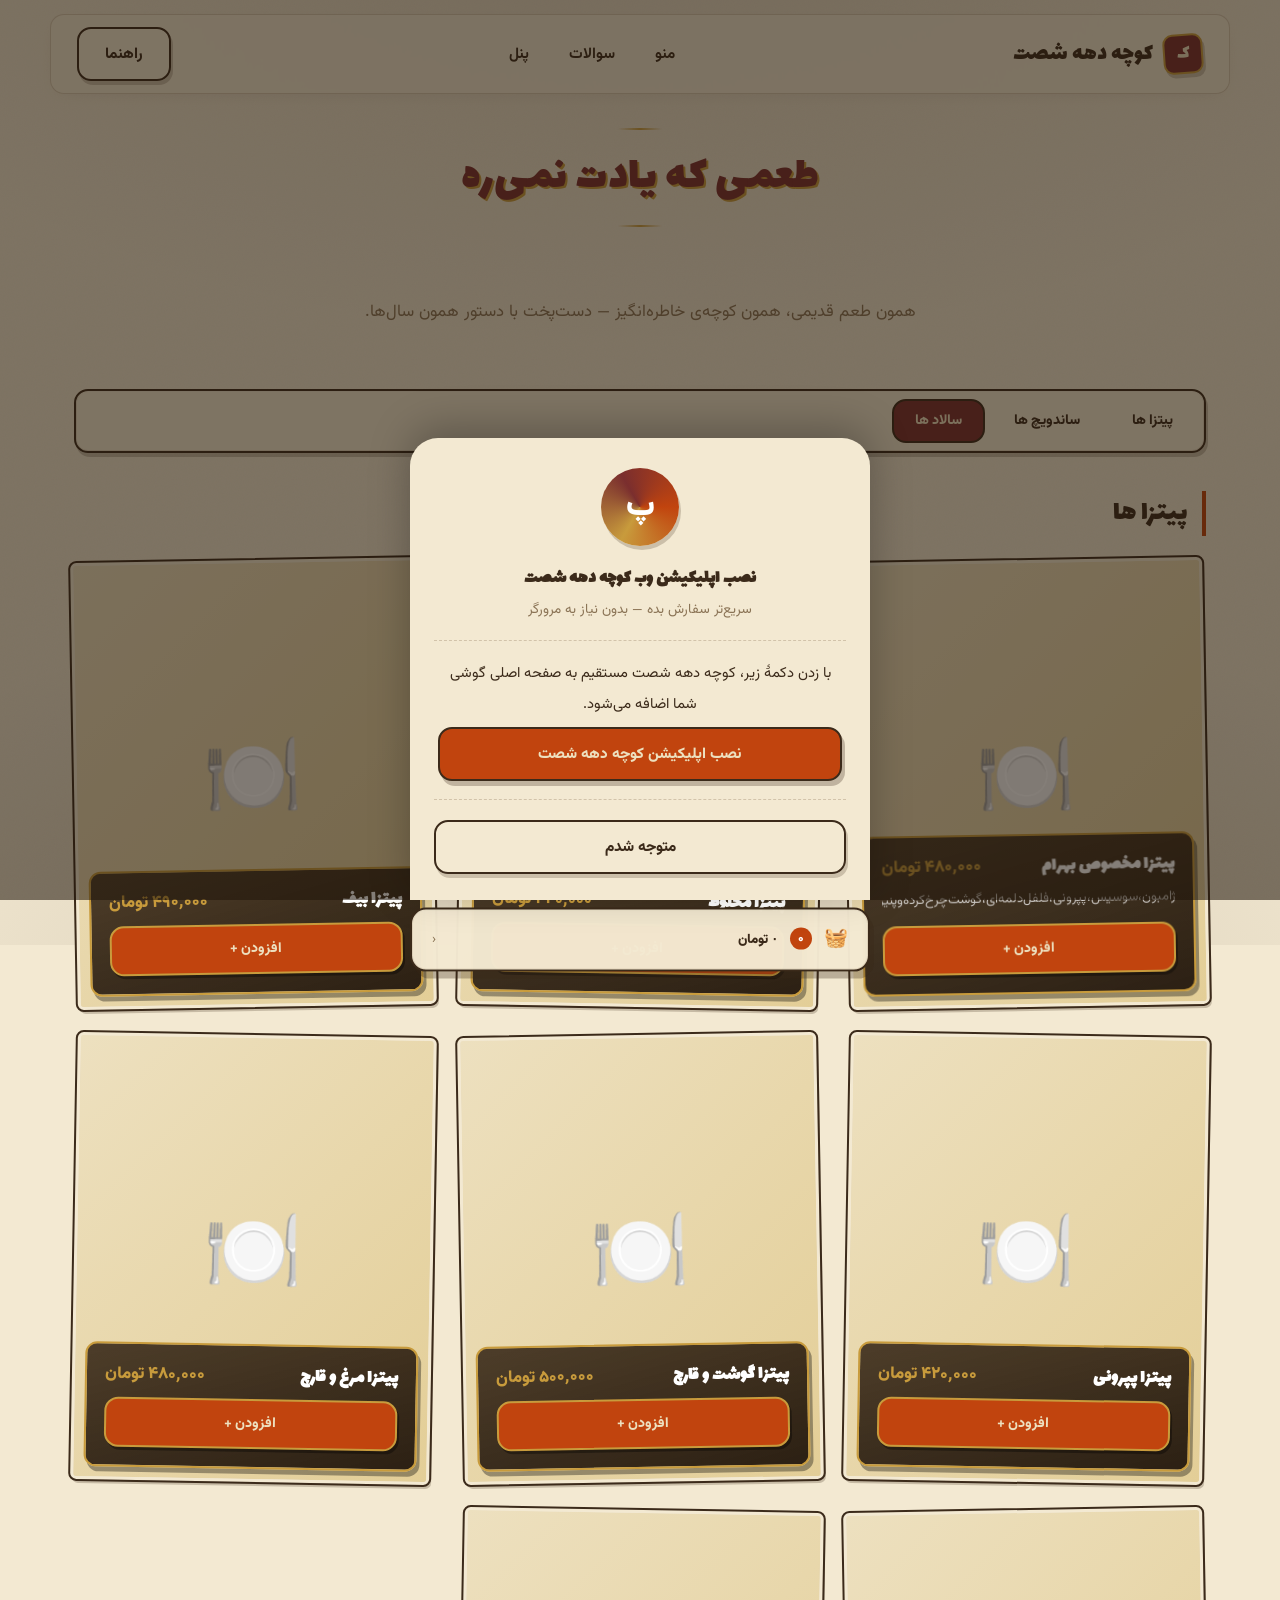
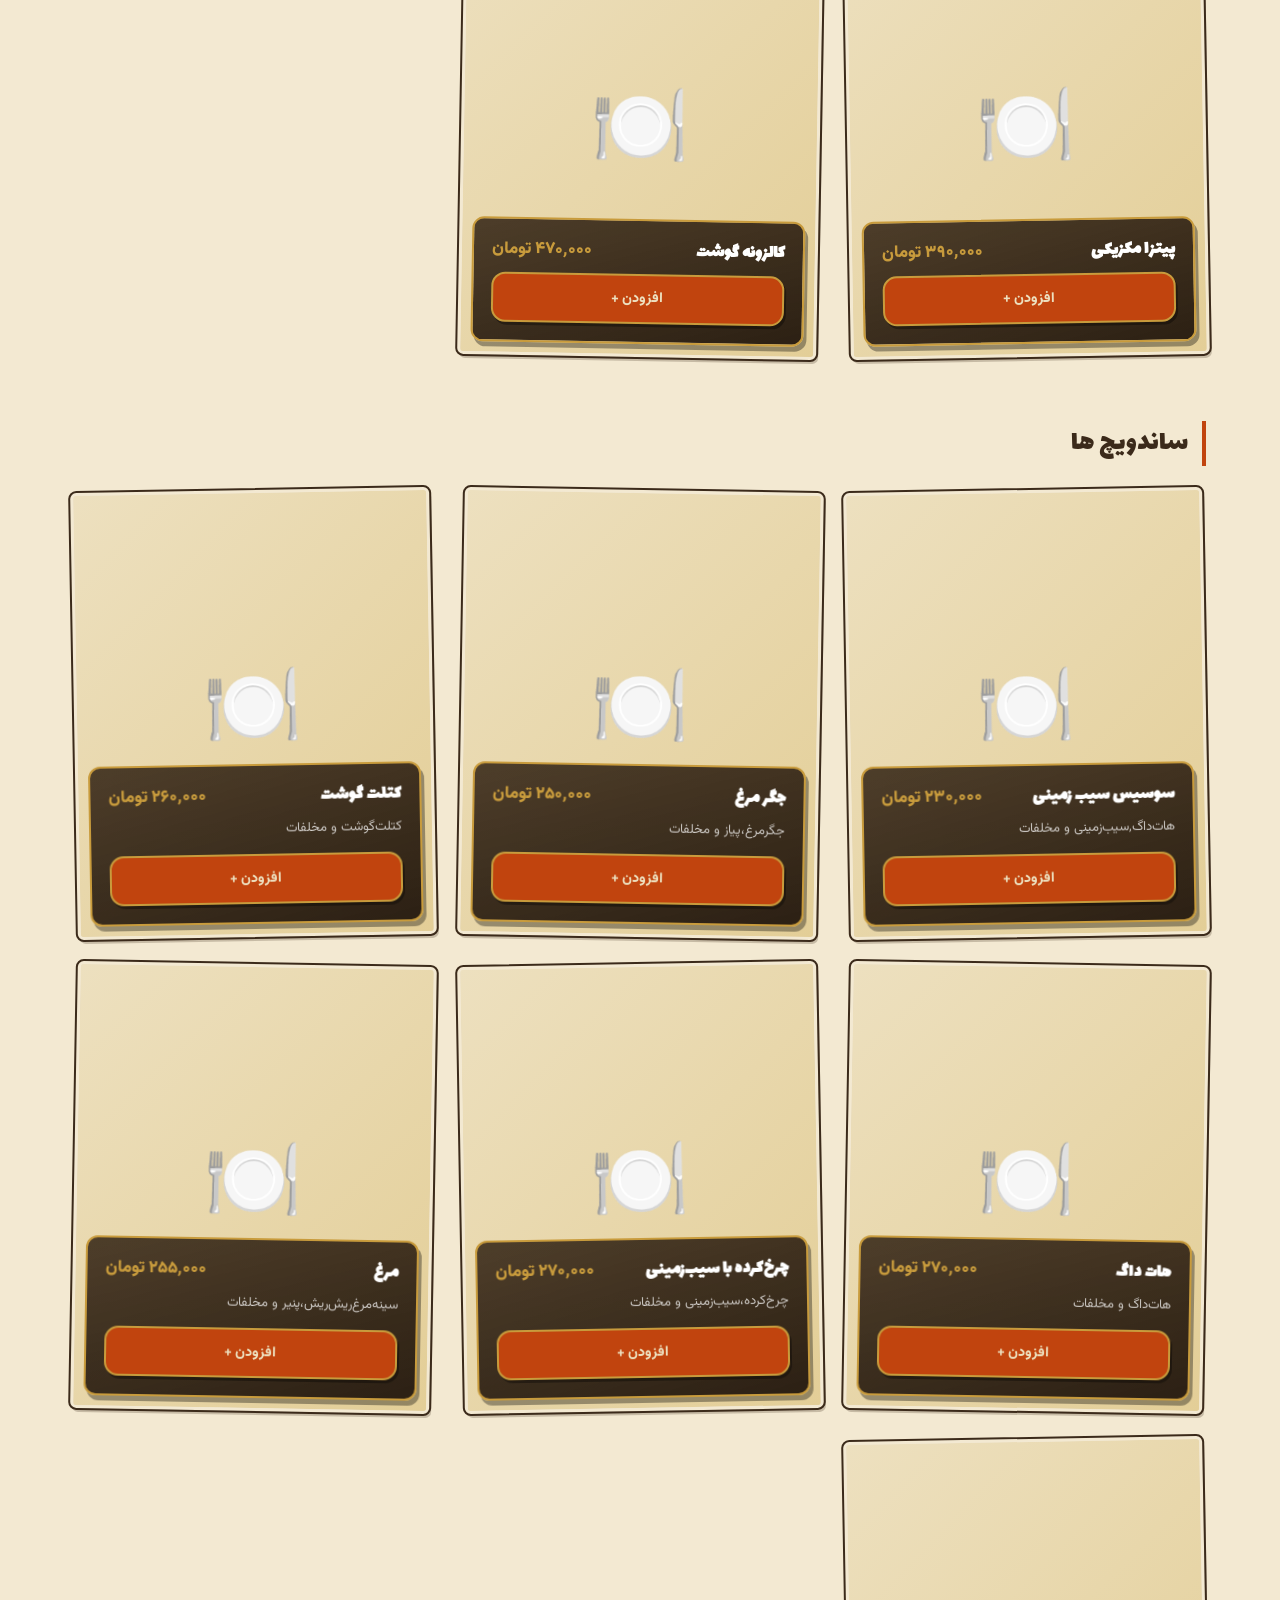
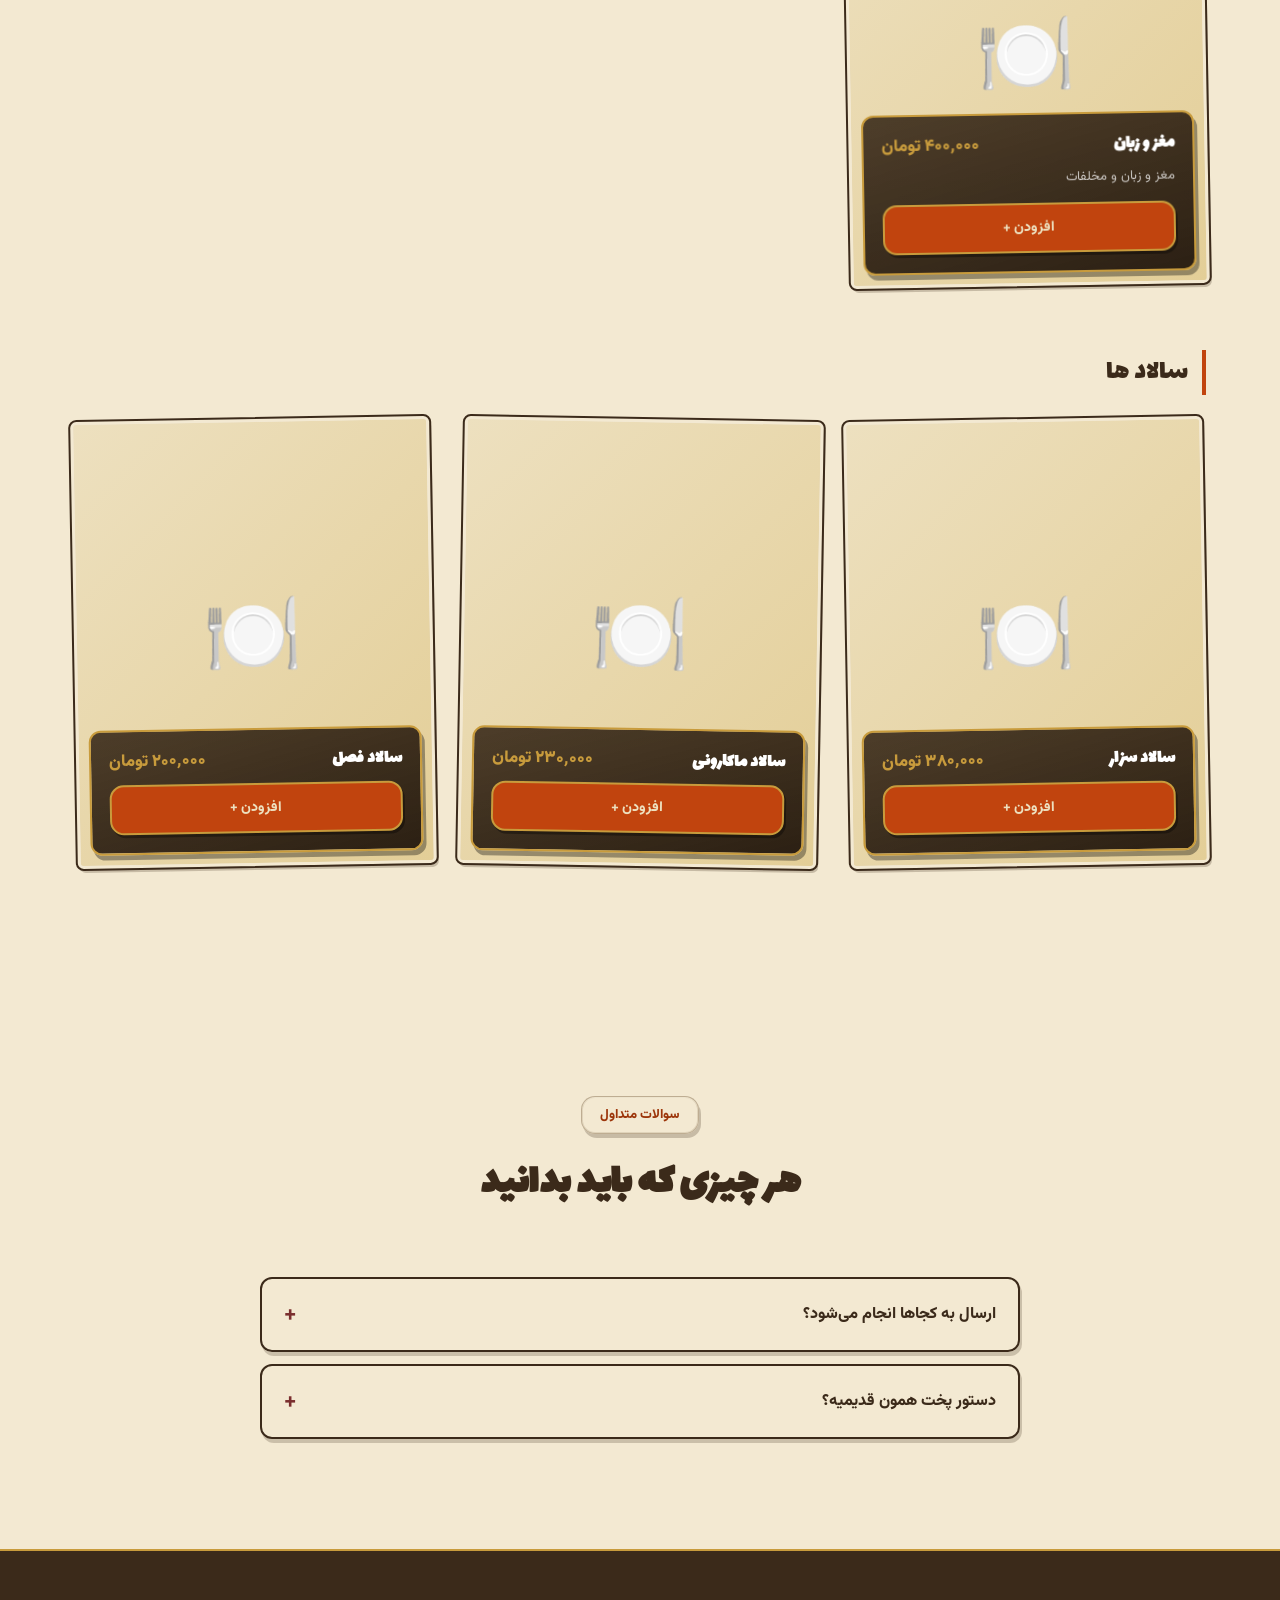
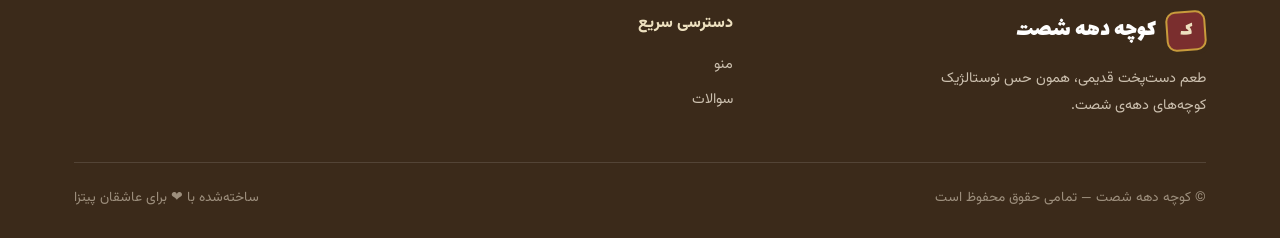
<file: index.html>
<!DOCTYPE html>
<html lang="fa" dir="rtl">
<head>
<meta charset="UTF-8">
<meta name="viewport" content="width=device-width, initial-scale=1.0, viewport-fit=cover">
<meta name="theme-color" content="#E8D9B5">
<link rel="manifest" href="manifest.json">
<link rel="icon" href="assets/icons/favicon-32.png" sizes="32x32">
<link rel="apple-touch-icon" href="assets/icons/apple-touch-icon.png">
<meta name="apple-mobile-web-app-capable" content="yes">
<meta name="apple-mobile-web-app-status-bar-style" content="black-translucent">
<meta name="apple-mobile-web-app-title" content="کوچه دهه شصت">
<title>کوچه دهه شصت | طعم قدیم</title>
<meta name="description" content="کوچه دهه شصت — طعم اصیل قدیمی، همون مزه‌ی نوستالژیک. سفارش آنلاین و ارسال سریع.">
<link rel="preconnect" href="https://fonts.googleapis.com">
<link rel="preconnect" href="https://fonts.gstatic.com" crossorigin>
<link href="https://fonts.googleapis.com/css2?family=Lalezar&family=Vazirmatn:wght@400;500;700;900&display=swap" rel="stylesheet">
<link rel="stylesheet" href="css/style.css">
</head>
<body>

<header class="site-header">
  <div class="container">
    <a href="#" class="logo"><span class="mark site-logo-mark" id="site-logo-mark">ک</span> کوچه دهه شصت</a>
    <nav class="nav-links">
      <a href="#menu">منو</a>
      <a href="#faq">سوالات</a>
      <a href="admin.html">پنل</a>
    </nav>
    <div class="nav-actions">
      <a href="#faq" class="btn btn-outline">راهنما</a>
      <button class="menu-toggle" aria-label="باز کردن منو"><span></span><span></span><span></span></button>
    </div>
  </div>
</header>

<nav class="mobile-nav">
  <div class="mobile-nav-top">
    <span class="logo"><span class="mark site-logo-mark">ک</span> کوچه دهه شصت</span>
    <button class="close-mn" aria-label="بستن منو">✕</button>
  </div>
  <a href="#menu"><span class="mn-ic">🍕</span> منو</a>
  <a href="#faq"><span class="mn-ic">؟</span> سوالات</a>
  <a href="admin.html"><span class="mn-ic">⚙</span> پنل</a>
</nav>

<!-- ================= HERO SLOGAN ================= -->
<section class="hero-slogan">
  <div class="container">
    <h1>طعمی که یادت نمی‌ره</h1>
  </div>
</section>

<!-- ================= MENU ================= -->
<section class="section" id="menu" style="padding-top:24px">
  <div class="container">
    <div class="section-head reveal">
      <p>همون طعم قدیمی، همون کوچه‌ی خاطره‌انگیز — دست‌پخت با دستور همون سال‌ها.</p>
    </div>
    <div class="menu-tabs" data-menu-tabs></div>
    <div class="menu-sections" data-menu-grid></div>
  </div>
</section>

<!-- ================= FAQ ================= -->
<section class="section alt" id="faq">
  <div class="container">
    <div class="section-head reveal">
      <span class="eyebrow">سوالات متداول</span>
      <h2>هر چیزی که باید بدانید</h2>
    </div>
    <div class="faq-list reveal">
      <details class="faq-item">
        <summary>ارسال به کجاها انجام می‌شود؟</summary>
        <p>در محدوده شهر، به‌صورت روزانه و سریع ارسال داریم. سفارش خود را ثبت کنید تا در سریع‌ترین زمان به دستتان برسد.</p>
      </details>
      <details class="faq-item">
        <summary>دستور پخت همون قدیمیه؟</summary>
        <p>بله، دقیقاً همون دستور و طعمی که نسل قبل با عشق درست می‌کرد — چیزی عوض نشده جز اینکه حالا آنلاین هم سفارش می‌گیریم.</p>
      </details>
    </div>
  </div>
</section>

<footer>
  <div class="container">
    <div class="footer-grid">
      <div>
        <a href="#" class="logo" style="color:#fff;margin-bottom:14px"><span class="mark site-logo-mark">ک</span> کوچه دهه شصت</a>
        <p style="color:#cbbfae;font-size:.9rem;line-height:1.9;max-width:280px">طعم دست‌پخت قدیمی، همون حس نوستالژیک کوچه‌های دهه‌ی شصت.</p>
      </div>
      <div>
        <h4>دسترسی سریع</h4>
        <ul>
          <li><a href="#menu">منو</a></li>
          <li><a href="#faq">سوالات</a></li>
        </ul>
      </div>
    </div>
    <div class="footer-bottom">
      <span>© کوچه دهه شصت — تمامی حقوق محفوظ است</span>
      <span>ساخته‌شده با ❤ برای عاشقان پیتزا</span>
    </div>
  </div>
</footer>

<script src="js/ios-glass.js"></script>
<script src="js/store.js"></script>
<script src="js/products.js"></script>
<script src="js/settings.js"></script>
<script src="js/cart.js"></script>
<script src="js/main.js"></script>
<script src="js/vpn-hint.js"></script>
<script src="js/install-prompt.js"></script>
<script>
  if("serviceWorker" in navigator){
    window.addEventListener("load", () => {
      navigator.serviceWorker.register("sw.js").catch(() => {});
    });
  }
</script>
</body>
</html>
</file>
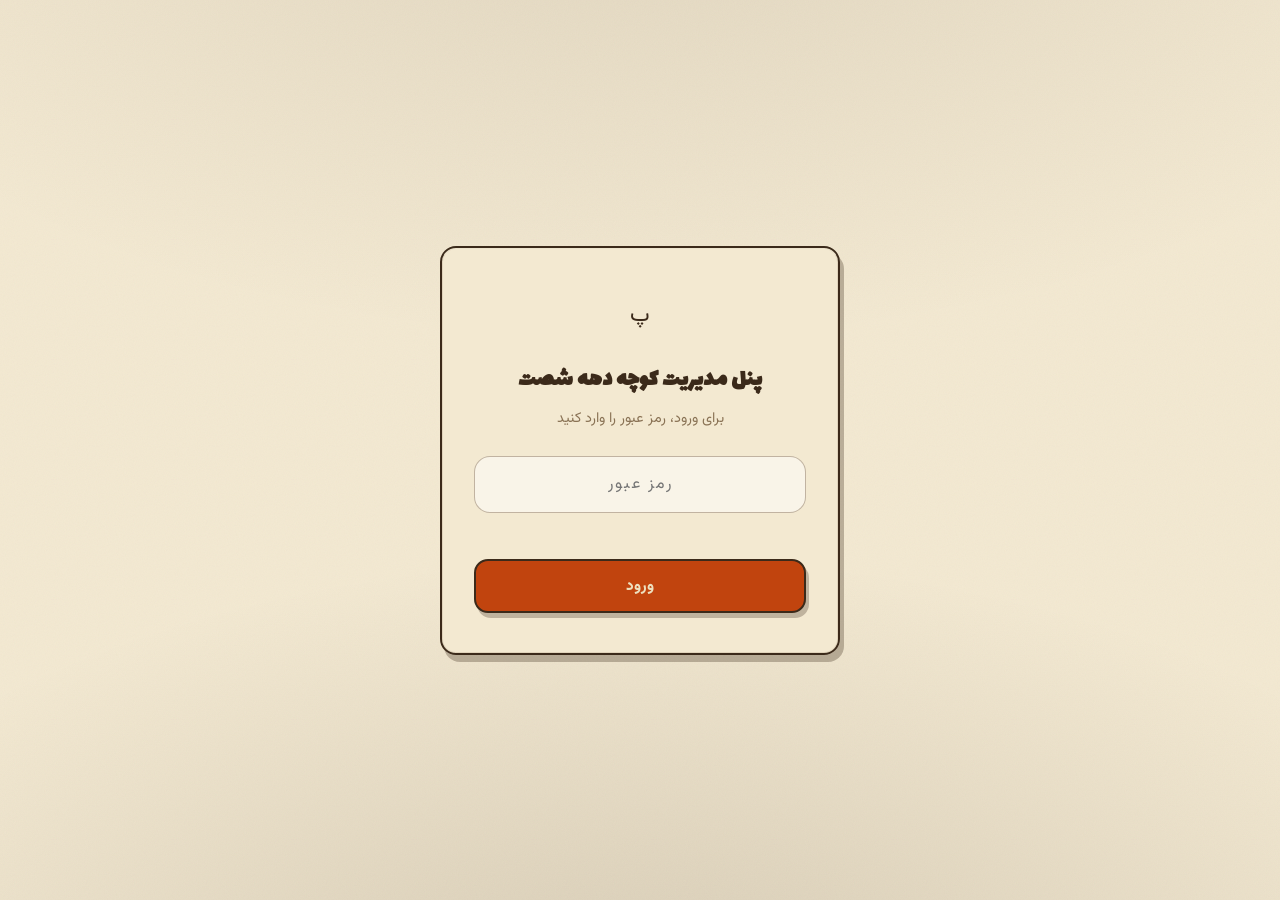
<file: admin.html>
<!DOCTYPE html>
<html lang="fa" dir="rtl">
<head>
<meta charset="UTF-8">
<meta name="viewport" content="width=device-width, initial-scale=1.0, viewport-fit=cover">
<meta name="theme-color" content="#E8D9B5">
<link rel="apple-touch-icon" href="assets/icons/apple-touch-icon.png">
<title>پنل مدیریت | کوچه دهه شصت</title>
<meta name="robots" content="noindex, nofollow">

<link rel="preconnect" href="https://fonts.googleapis.com">
<link rel="preconnect" href="https://fonts.gstatic.com" crossorigin>
<link href="https://fonts.googleapis.com/css2?family=Lalezar&family=Vazirmatn:wght@400;500;700;900&display=swap" rel="stylesheet">
<link rel="stylesheet" href="css/style.css">
</head>
<body>

<div class="auth-screen">
  <div class="auth-card">
    <div class="mark site-logo-mark" style="border-radius:16px;width:56px;height:56px;display:flex;align-items:center;justify-content:center;font-size:1.4rem">پ</div>
    <h1>پنل مدیریت کوچه دهه شصت</h1>
    <p>برای ورود، رمز عبور را وارد کنید</p>
    <form data-auth-form>
      <div class="field">
        <input type="password" name="password" placeholder="رمز عبور" autocomplete="off" required>
      </div>
      <div class="auth-error" data-auth-error></div>
      <button type="submit" class="btn btn-primary">ورود</button>
    </form>
  </div>
</div>

<div class="admin-shell">
  <div class="admin-top">
    <div class="container">
      <span class="logo"><span class="mark site-logo-mark">ک</span> پنل کوچه دهه شصت</span>
      <button class="btn btn-outline" data-logout>خروج</button>
    </div>
  </div>

  <div class="admin-main">
    <div class="container">

      <div class="admin-panel" data-publish-bar>
        <h2>وضعیت انتشار</h2>
        <p class="sub" data-publish-status>—</p>
        <div style="display:flex;gap:12px;flex-wrap:wrap;align-items:center">
          <button type="button" class="btn btn-primary" data-publish-github hidden>انتشار مستقیم روی گیت‌هاب</button>
          <button type="button" class="btn btn-outline" data-publish-download>دانلود فایل به‌روز (store.json)</button>
          <button type="button" class="btn btn-outline" data-publish-discard>بازگشت به نسخه‌ی منتشرشده</button>
          <span data-publish-github-status style="font-size:.85rem;font-weight:700"></span>
        </div>
      </div>

      <div class="admin-panel">
        <h2>انتشار مستقیم روی گیت‌هاب (اختیاری)</h2>
        <p class="sub">این رو یک‌بار پر کن تا دیگه لازم نباشه دستی فایل رو دانلود و Push کنی — با زدن «انتشار مستقیم»، تغییرات مستقیماً روی ریپازیتوری گیت‌هابت ذخیره می‌شه و خودِ گیت‌هاب سایت رو آپدیت می‌کنه. اطلاعات این فرم فقط توی همین مرورگر شما ذخیره می‌شه، جای دیگه‌ای فرستاده نمی‌شه.</p>
        <form data-github-form class="order-form">
          <div class="grid-2">
            <div class="field">
              <label for="gh-owner">یوزرنیم گیت‌هاب</label>
              <input id="gh-owner" name="owner" type="text" placeholder="مثلاً pizzapibo">
            </div>
            <div class="field">
              <label for="gh-repo">اسم ریپازیتوری</label>
              <input id="gh-repo" name="repo" type="text" placeholder="مثلاً pizzapibo">
            </div>
          </div>
          <div class="grid-2">
            <div class="field">
              <label for="gh-branch">شاخه (branch)</label>
              <input id="gh-branch" name="branch" type="text" placeholder="main" value="main">
            </div>
            <div class="field">
              <label for="gh-token">GitHub Token</label>
              <input id="gh-token" name="token" type="password" placeholder="ghp_xxxxxxxxxxxx">
            </div>
          </div>
          <p class="sub" style="margin-bottom:16px">
            راهنمای ساخت توکن: گیت‌هاب → عکس پروفایل → <b>Settings</b> → پایین صفحه <b>Developer settings</b> → <b>Personal access tokens → Fine-grained tokens</b> → <b>Generate new token</b>. زیر «Repository access» فقط همین یک ریپو رو انتخاب کن، زیر «Permissions» بخش <b>Contents</b> رو روی <b>Read and write</b> بذار، بسازش و همون‌جا کپی کن (فقط یک‌بار نشونش می‌ده).
          </p>
          <div style="display:flex;gap:12px">
            <button type="submit" class="btn btn-primary">ذخیره اطلاعات گیت‌هاب</button>
            <button type="button" class="btn btn-outline" data-github-clear>پاک کردن</button>
          </div>
          <span data-github-form-status style="margin-right:12px;font-size:.85rem;color:var(--ink-soft)"></span>
        </form>
      </div>

      <div class="admin-panel">
        <h2>لوگوی سایت</h2>
        <p class="sub">این عکس به‌جای دایره‌ی نارنجیِ حرف «پ»، کنار اسم کوچه دهه شصت در هدر همه‌ی صفحات نشون داده می‌شه. برای حذفش، فیلد رو خالی بذار و ذخیره کن.</p>
        <form data-hero-form class="order-form">
          <div class="field">
            <label for="hero-image">آدرس تصویر لوگو</label>
            <input id="hero-image" name="logoImage" type="text" placeholder="https://... یا assets/images/logo.png">
          </div>
          <button type="submit" class="btn btn-primary">ذخیره لوگو</button>
          <span data-hero-status style="margin-right:12px;font-size:.85rem;color:var(--ink-soft)"></span>
        </form>
      </div>

      <div class="admin-panel">
        <h2>آمار فروش</h2>
        <p class="sub">بر اساس سفارش‌های ثبت‌شده در پایگاه‌داده.</p>
        <div data-stats-grid style="display:grid;grid-template-columns:repeat(auto-fit,minmax(140px,1fr));gap:16px">
          <div style="background:var(--cream);border-radius:14px;padding:18px;text-align:center">
            <div style="font-size:1.5rem;font-weight:900;color:var(--orange-dark)" data-stat="today-count">—</div>
            <div style="font-size:.8rem;color:var(--ink-soft)">سفارش امروز</div>
          </div>
          <div style="background:var(--cream);border-radius:14px;padding:18px;text-align:center">
            <div style="font-size:1.5rem;font-weight:900;color:var(--orange-dark)" data-stat="today-total">—</div>
            <div style="font-size:.8rem;color:var(--ink-soft)">فروش امروز</div>
          </div>
          <div style="background:var(--cream);border-radius:14px;padding:18px;text-align:center">
            <div style="font-size:1.5rem;font-weight:900;color:var(--orange-dark)" data-stat="week-count">—</div>
            <div style="font-size:.8rem;color:var(--ink-soft)">سفارش این هفته</div>
          </div>
          <div style="background:var(--cream);border-radius:14px;padding:18px;text-align:center">
            <div style="font-size:1.5rem;font-weight:900;color:var(--orange-dark)" data-stat="week-total">—</div>
            <div style="font-size:.8rem;color:var(--ink-soft)">فروش این هفته</div>
          </div>
        </div>
      </div>

      <div class="admin-panel">
        <h2>ساعات کاری</h2>
        <p class="sub">خارج از این بازه، فرم سفارش روی سایت غیرفعال می‌شود و پیام «بسته‌ایم» نشان داده می‌شود. برای غیرفعال کردن این محدودیت، هر دو فیلد را خالی بگذارید و ذخیره کنید.</p>
        <form data-hours-form class="order-form">
          <div class="grid-2">
            <div class="field">
              <label for="open-time">ساعت باز شدن</label>
              <input id="open-time" name="openTime" type="time">
            </div>
            <div class="field">
              <label for="close-time">ساعت بسته شدن</label>
              <input id="close-time" name="closeTime" type="time">
            </div>
          </div>
          <button type="submit" class="btn btn-primary">ذخیره ساعات کاری</button>
          <span data-hours-status style="margin-right:12px;font-size:.85rem;color:var(--ink-soft)"></span>
        </form>
      </div>

      <div class="admin-panel">
        <h2>دسته‌بندی‌های منو</h2>
        <p class="sub">اینجا می‌تونی دسته‌بندی جدید اضافه کنی، حذف کنی، یا ترتیبشون رو (همون ترتیبی که توی سایت نشون داده می‌شن) عوض کنی.</p>
        <div data-category-chips style="display:flex;flex-wrap:wrap;gap:10px;margin-bottom:20px"></div>
        <form data-category-form style="display:flex;gap:10px;flex-wrap:wrap">
          <input name="newCategory" type="text" placeholder="اسم دسته‌بندی جدید" style="flex:1;min-width:180px;padding:12px 16px;border-radius:14px;border:1.5px solid var(--line);background:var(--cream)">
          <button type="submit" class="btn btn-primary">افزودن دسته‌بندی</button>
        </form>
      </div>

      <div class="admin-panel">
        <h2>مدیریت منو</h2>
        <p class="sub">افزودن، ویرایش و حذف پیتزا، نوشیدنی، سیب‌زمینی و دسر — تغییرات فوراً روی سایت اعمال می‌شود.</p>

        <form data-product-form class="order-form" style="margin-bottom:30px">
          <h3 data-product-form-title style="font-size:1.05rem;font-weight:900;margin-bottom:16px">افزودن مورد جدید</h3>
          <div class="grid-2">
            <div class="field">
              <label for="p-name">نام</label>
              <input id="p-name" name="name" type="text" placeholder="مثلاً مارگاریتا" required>
            </div>
            <div class="field">
              <label for="p-category">دسته‌بندی</label>
              <select id="p-category" name="category" required data-category-select></select>
            </div>
          </div>
          <div class="grid-2">
            <div class="field">
              <label for="p-price">قیمت (تومان)</label>
              <input id="p-price" name="price" type="number" min="0" step="1000" placeholder="185000" required>
            </div>
            <div class="field">
              <label for="p-diameter">قطر (سانتی‌متر — اختیاری)</label>
              <input id="p-diameter" name="diameter" type="number" min="0" step="1" placeholder="مثلاً 30">
            </div>
          </div>
          <div class="grid-2">
            <div class="field">
              <label for="p-emoji">آیکون (وقتی عکس نداری)</label>
              <input id="p-emoji" name="emoji" type="text" placeholder="🍕" maxlength="4">
            </div>
            <div class="field"></div>
          </div>
          <div class="field">
            <label for="p-image">آدرس تصویر (اختیاری — به‌جای آیکون نشون داده می‌شه)</label>
            <input id="p-image" name="image" type="text" placeholder="https://... یا assets/images/margherita.jpg">
          </div>
          <div class="field">
            <label for="p-desc">توضیحات</label>
            <textarea id="p-desc" name="desc" placeholder="مواد اولیه و توضیح کوتاه"></textarea>
          </div>
          <div style="display:flex;gap:12px">
            <button type="submit" class="btn btn-primary">ذخیره</button>
            <button type="button" class="btn btn-outline" data-product-cancel hidden>لغو ویرایش</button>
          </div>
        </form>

        <div class="table-scroll">
          <table class="orders-table" style="margin-bottom:14px">
            <thead>
              <tr><th>نام</th><th>دسته</th><th>قیمت</th><th>قطر</th><th>عملیات</th></tr>
            </thead>
            <tbody data-products-body></tbody>
          </table>
        </div>
      </div>

      <div class="admin-panel">
        <h2>سفارش‌های اخیر</h2>
        <p class="sub">همه سفارش‌هایی که مشتری‌ها از هر مرورگر یا دستگاهی ثبت کرده‌اند، اینجا نمایش داده می‌شود.</p>
        <div class="table-scroll">
          <table class="orders-table">
            <thead>
              <tr><th>نام</th><th>تماس</th><th>سفارش</th><th>مبلغ</th><th>تاریخ</th><th>پیام سریع</th></tr>
            </thead>
            <tbody data-orders-body></tbody>
          </table>
        </div>
        <div class="orders-empty" data-orders-empty>هنوز سفارشی ثبت نشده است.</div>
      </div>

    </div>
  </div>
</div>

<script src="js/ios-glass.js"></script>
<script src="js/store.js"></script>
<script src="js/products.js"></script>
<script src="js/settings.js"></script>
<script src="js/auth.js"></script>
<script src="js/vpn-hint.js"></script>
</body>
</html>
</file>
<file: css/style.css>
/* ===========================================================
   کوچه دهه شصت — Retro 1980s Iranian nostalgia design language:
   sepia/kraft-paper palette, printed-poster typography (Lalezar
   for display text), flat "old shop sign" surfaces instead of
   glass, and mechanical/stamped motion instead of iOS spring
   bounce — even the animations aim for a nostalgic, slightly
   grainy, film-projector feel rather than a slick modern one.
=========================================================== */
:root{
  --white:#F3E9D2;
  --cream:#EDE0BF;
  --cream-2:#E3CE97;
  --orange:#C1440E;
  --orange-dark:#9C350A;
  --gold:#C89B3C;
  --red:#7A2E2E;
  --green:#4B5320;
  --ink:#3B2A1A;
  --ink-soft:#8A7355;
  --line:rgba(90,62,30,.22);

  /* surface tokens — kept the same variable names as the old
     "liquid glass" system (so every rule below still works) but
     redefined toward flat, opaque kraft-paper surfaces instead of
     translucent frosted glass */
  --glass-blur: blur(4px) saturate(105%);
  --glass-blur-soft: blur(2px) saturate(100%);
  --glass-light: rgba(243,233,210,.9);
  --glass-light-strong: rgba(243,233,210,.98);
  --glass-light-soft: rgba(243,233,210,.72);
  --glass-border: rgba(90,62,30,.35);
  --glass-border-soft: rgba(90,62,30,.2);
  --glass-dark: rgba(43,27,12,.6);
  --glass-dark-strong: rgba(28,17,8,.8);
  --glass-dark-border: rgba(230,200,140,.28);
  --glass-highlight: inset 0 1px 0 rgba(255,250,230,.4), inset 0 0 0 1px rgba(90,62,30,.12);
  --glass-highlight-dark: inset 0 1px 0 rgba(255,240,200,.1), inset 0 0 0 1px rgba(0,0,0,.25);

  --shadow: 3px 5px 0 rgba(59,42,26,.28);
  --shadow-lg: 5px 8px 0 rgba(59,42,26,.32);
  --shadow-soft: 2px 4px 0 rgba(59,42,26,.22);
  --shadow-glass: 2px 4px 0 rgba(59,42,26,.24), var(--glass-highlight);
  --shadow-glass-lg: 4px 7px 0 rgba(59,42,26,.3), var(--glass-highlight);

  --radius: 12px;
  --radius-lg: 16px;
  --radius-pill: 14px;

  /* mechanical, printed-poster motion — a quick, slightly stiff
     "stamp" instead of a springy plastic overshoot */
  --ease: cubic-bezier(.4,0,.2,1);
  --spring: cubic-bezier(.5,0,.15,1);
  --spring-soft: cubic-bezier(.25,.1,.25,1);
  --press-scale: .96;

  --font-display:'Lalezar','Vazirmatn',sans-serif;
  --font-body:'Vazirmatn',-apple-system,BlinkMacSystemFont,'Segoe UI',Tahoma,sans-serif;
}

*{box-sizing:border-box;margin:0;padding:0}
html{scroll-behavior:smooth}
body{
  font-family:var(--font-body);
  background:var(--white);
  color:var(--ink);
  direction:rtl;
  overflow-x:hidden;
  -webkit-font-smoothing:antialiased;
  animation:page-develop .7s var(--ease);
  position:relative;
}
h1,h2,h3,.logo,.overlay-name,.menu-category-title,.hero-slogan h1{
  font-family:var(--font-display);
  font-weight:400; /* Lalezar only ships one weight — it's a bold display face by design */
}

/* aged-paper backdrop with a soft vignette + a very slow, subtle
   film-grain flicker instead of the old colorful blurred-glass mesh */
body::before{
  content:'';
  position:fixed;inset:-5%;z-index:-2;pointer-events:none;
  background:
    radial-gradient(120% 90% at 50% -10%, rgba(59,42,26,.10), transparent 55%),
    radial-gradient(120% 90% at 50% 110%, rgba(59,42,26,.16), transparent 55%),
    var(--white);
}
body::after{
  content:'';
  position:fixed;inset:0;z-index:-1;pointer-events:none;
  opacity:.05;mix-blend-mode:multiply;
  background-image:url("data:image/svg+xml,%3Csvg xmlns='http://www.w3.org/2000/svg' width='120' height='120'%3E%3Cfilter id='n'%3E%3CfeTurbulence type='fractalNoise' baseFrequency='0.9' numOctaves='2' stitchTiles='stitch'/%3E%3C/filter%3E%3Crect width='100%25' height='100%25' filter='url(%23n)'/%3E%3C/svg%3E");
  animation: film-grain 1.4s steps(4) infinite;
}
@keyframes film-grain{
  0%{transform:translate(0,0)}
  25%{transform:translate(-1%,1%)}
  50%{transform:translate(1%,-1%)}
  75%{transform:translate(-1%,-1%)}
  100%{transform:translate(0,0)}
}
@keyframes page-develop{
  from{opacity:0;filter:sepia(.6) blur(4px);transform:translateY(6px)}
  to{opacity:1;filter:sepia(0) blur(0);transform:translateY(0)}
}
img{max-width:100%;display:block}
a{color:inherit;text-decoration:none}
ul{list-style:none}
button{font-family:inherit;cursor:pointer;border:none;background:none}
input,textarea,select{font-family:inherit}

.container{max-width:1180px;margin:0 auto;padding:0 24px}

::selection{background:var(--orange);color:#fff}

a:focus-visible,button:focus-visible,input:focus-visible,textarea:focus-visible{
  outline:3px solid var(--gold);outline-offset:3px;border-radius:6px;
}

@media (prefers-reduced-motion: reduce){
  *{animation-duration:.001ms !important;animation-iteration-count:1 !important;transition-duration:.001ms !important;scroll-behavior:auto !important}
}

/* ===========================================================
   Tactile "press" feedback — applied via JS (ios-glass.js) to
   buttons, tabs, chips, cards. Since our buttons/badges now sit
   on a hard, offset "sticker" shadow (var(--shadow)) instead of
   a glassy blur, pressing them pushes them down INTO their own
   shadow — like stamping an old ticket puncher — rather than the
   iOS-style springy scale squeeze this used to be.
=========================================================== */
.btn,.menu-tab,.pick-chip,.pizza-card,.faq-item summary,.mobile-nav a,.qty button,.btn-sm,.sticky-cart-summary,[data-qty-btn],.ios-switch,.btn-add-overlay{
  transition:transform .3s var(--spring), box-shadow .25s var(--ease), background .25s var(--ease), border-color .25s var(--ease), opacity .25s;
}
.btn:hover,.menu-tab:hover,.pick-chip:hover,.pizza-card:hover,.is-pressed{
  will-change:transform;
}
.is-pressed{
  transform:translate(2px,3px) !important;
  box-shadow:none !important;
  transition:transform .08s linear, box-shadow .08s linear !important;
}
/* elements that already carry a translateX(-50%) for centering need the
   stamp offset combined, not replaced, or press-feedback would shift them */
.sticky-cart-summary.is-pressed{transform:translate(2px,3px) !important}

/* ===========================================================
   Header — floating glass capsule (Dynamic Island style)
=========================================================== */
.site-header{
  position:fixed;inset:0 0 auto 0;z-index:100;
  padding:calc(14px + env(safe-area-inset-top)) 16px 0;
  transition:padding .4s var(--ease);
}
.site-header .container{
  display:flex;align-items:center;justify-content:space-between;gap:20px;
  max-width:1180px;
  padding:12px 26px;
  border-radius:var(--radius-pill);
  background:var(--glass-light-soft);
  -webkit-backdrop-filter:var(--glass-blur-soft);
  backdrop-filter:var(--glass-blur-soft);
  border:1px solid var(--glass-border-soft);
  box-shadow:0 4px 20px -12px rgba(36,22,8,.18);
  transition:all .5s var(--spring-soft);
}
.site-header.scrolled .container{
  background:var(--glass-light-strong);
  -webkit-backdrop-filter:var(--glass-blur);
  backdrop-filter:var(--glass-blur);
  border-color:var(--glass-border);
  box-shadow:var(--shadow-glass);
  padding:10px 26px;
}

.logo{
  display:flex;align-items:center;gap:10px;font-size:1.5rem;letter-spacing:0;
}
.logo .mark{
  width:40px;height:40px;border-radius:10px;
  background:var(--red);
  display:flex;align-items:center;justify-content:center;
  color:var(--cream);font-size:1.2rem;font-weight:400;font-family:var(--font-display);
  box-shadow:var(--shadow-soft);
  border:2px solid var(--gold);
  transform:rotate(-4deg);
}

.nav-links{display:flex;gap:8px;font-weight:700;font-size:.95rem}
.nav-links a{position:relative;padding:9px 16px;color:var(--ink);border-radius:var(--radius-pill);transition:background .3s var(--ease), color .3s}
.nav-links a::after{display:none}
.nav-links a:hover{background:rgba(255,255,255,.55)}

.nav-actions{display:flex;align-items:center;gap:12px}
.btn{
  display:inline-flex;align-items:center;justify-content:center;gap:8px;
  padding:13px 26px;border-radius:var(--radius-pill);font-weight:800;font-size:.95rem;
  position:relative;overflow:hidden;
}
.btn-primary{
  background:var(--orange);
  color:var(--cream);box-shadow:var(--shadow);
  border:2px solid var(--ink);
}
.btn-primary:hover{transform:translate(-1px,-2px);box-shadow:var(--shadow-lg)}
.btn-outline{
  background:var(--glass-light);
  color:var(--ink);border:2px solid var(--ink);
  box-shadow:var(--shadow-soft);
}
.btn-outline:hover{border-color:var(--orange-dark);color:var(--orange-dark);transform:translate(-1px,-2px);background:var(--glass-light-strong)}
.btn-ghost{color:var(--ink);font-weight:700}

.menu-toggle{display:none;flex-direction:column;gap:6px;width:28px;padding:8px 0}
.menu-toggle span{height:3px;border-radius:3px;background:var(--ink);transition:.3s}
.menu-toggle span:nth-child(1){width:100%}
.menu-toggle span:nth-child(2){width:70%;margin-right:0}
.menu-toggle span:nth-child(3){width:100%}

/* ===========================================================
   Section shell
=========================================================== */
.section{padding:120px 0 110px;position:relative}
.section.alt{background:transparent}
.section.alt::before, .section.alt::after{ display:none }
.section .container{position:relative;z-index:1}

.section-head{max-width:640px;margin:0 auto 60px;text-align:center}
.section-head .eyebrow{margin-bottom:16px}
.section-head h2{font-size:clamp(1.9rem,3.4vw,2.7rem);font-weight:900;letter-spacing:-.5px;margin-bottom:14px}
.section-head p{color:var(--ink-soft);font-size:1.05rem;line-height:1.9}

/* ===========================================================
   Hero slogan — single line, first thing under the header
=========================================================== */
.hero-slogan{
  padding:calc(128px + env(safe-area-inset-top)) 0 46px;
  text-align:center;
}
.hero-slogan h1{
  font-family:var(--font-display);
  font-size:clamp(1.8rem,5vw,3rem);
  font-weight:400;
  font-style:normal;
  letter-spacing:.5px;
  line-height:1.4;
  white-space:normal;
  position:relative;
  display:inline-block;
  color:var(--red);
  text-shadow:2px 2px 0 var(--gold);
}
.hero-slogan h1::before,
.hero-slogan h1::after{
  content:'';
  display:block;
  width:44px;height:2px;margin:0 auto 14px;
  background:linear-gradient(90deg,transparent,var(--gold),transparent);
}
.hero-slogan h1::after{margin:14px auto 0}
@media (max-width:560px){
  .hero-slogan{padding-top:calc(108px + env(safe-area-inset-top));padding-bottom:30px}
  .hero-slogan h1{font-size:1.08rem}
}

.eyebrow{
  display:inline-flex;align-items:center;gap:8px;
  background:var(--glass-light);
  border:1px solid var(--glass-border);
  color:var(--orange-dark);
  padding:8px 18px;border-radius:var(--radius-pill);font-weight:800;font-size:.82rem;
  box-shadow:var(--shadow-glass);
}
.eyebrow .dot{width:7px;height:7px;border-radius:50%;background:var(--red);animation:pulse 1.8s infinite}
@keyframes pulse{0%,100%{opacity:1}50%{opacity:.3}}

/* skeleton loading — styled like an old TV "tuning in" to a channel:
   horizontal scanlines with a flicker, instead of a slick shimmer */
.skeleton-grid{display:grid;grid-template-columns:repeat(auto-fit,minmax(270px,1fr));gap:28px}
.skeleton-card{border-radius:var(--radius-lg);overflow:hidden;background:var(--glass-light);border:1px solid var(--glass-border-soft);box-shadow:var(--shadow-glass)}
.skeleton-card .sk-media{
  height:190px;position:relative;overflow:hidden;
  background:repeating-linear-gradient(180deg, rgba(90,62,30,.14) 0 2px, rgba(90,62,30,.05) 2px 4px);
  animation:tv-flicker 1.8s steps(6) infinite;
}
.skeleton-card .sk-body{padding:22px;display:flex;flex-direction:column;gap:12px}
.skeleton-card .sk-line{height:14px;border-radius:6px;background:rgba(90,62,30,.14);animation:tv-flicker 1.8s steps(6) infinite}
.skeleton-card .sk-line.w-60{width:60%}
.skeleton-card .sk-line.w-90{width:90%}
.skeleton-card .sk-line.w-40{width:40%;height:34px;border-radius:var(--radius-pill);margin-top:6px}
@keyframes tv-flicker{
  0%,100%{opacity:1}
  8%{opacity:.75}
  16%{opacity:1}
  40%{opacity:.9}
  52%{opacity:1}
}

/* reveal-on-scroll */
.reveal{opacity:0;transform:translateY(36px) scale(.98) rotate(var(--tilt,0deg));transition:opacity .8s var(--spring-soft), transform .8s var(--spring-soft)}
.reveal.in{opacity:1;transform:translateY(0) scale(1) rotate(var(--tilt,0deg))}
.reveal-scale{opacity:0;transform:scale(.88);transition:opacity .7s var(--spring-soft), transform .7s var(--spring-soft)}
.reveal-scale.in{opacity:1;transform:scale(1)}
.reveal-right{opacity:0;transform:translateX(40px);transition:opacity .8s var(--spring-soft), transform .8s var(--spring-soft)}
[dir] .reveal-right{transform:translateX(-40px)}
.reveal-right.in{opacity:1;transform:translateX(0)}
.stagger > *{transition-delay:calc(var(--i,0) * 90ms)}

/* ===========================================================
   Menu / product cards
=========================================================== */
.menu-grid{display:grid;grid-template-columns:repeat(auto-fit,minmax(270px,1fr));gap:28px}
.menu-sections{display:flex;flex-direction:column;gap:64px}
.menu-category-section{scroll-margin-top:150px}
.menu-category-title{font-size:1.8rem;font-family:var(--font-display);font-weight:400;margin-bottom:24px;padding-right:14px;border-right:4px solid var(--orange)}

/* segmented "ticket stub" control instead of an iOS tab bar */
.menu-tabs{
  display:flex;gap:6px;overflow-x:auto;flex-wrap:nowrap;margin-bottom:38px;
  position:sticky;top:calc(96px + env(safe-area-inset-top));z-index:40;padding:8px;
  background:var(--glass-light);
  border:2px solid var(--ink);
  border-radius:var(--radius-pill);
  box-shadow:var(--shadow-glass);
  -ms-overflow-style:none;scrollbar-width:none;
}
.menu-tabs::-webkit-scrollbar{display:none}
.menu-tabs-indicator{
  position:absolute;top:8px;bottom:8px;left:0;border-radius:var(--radius-pill);
  background:var(--red);
  border:2px solid var(--ink);
  transition:transform .35s var(--spring), width .35s var(--spring);
  z-index:0;pointer-events:none;
}
.menu-tab{
  padding:10px 22px;border-radius:var(--radius-pill);font-weight:800;font-size:.88rem;
  border:1px solid transparent;color:var(--ink);background:transparent;
  flex-shrink:0;white-space:nowrap;position:relative;z-index:1;
  transition:color .3s var(--ease), transform .3s var(--spring);
}
.menu-tab:hover{color:var(--orange-dark)}
.menu-tab.active{
  color:var(--cream);
}
.pizza-card{
  background:var(--white);
  border:3px solid var(--white);
  outline:2px solid var(--ink);
  border-radius:6px;
  overflow:hidden;position:relative;box-shadow:var(--shadow-glass);
}
.pizza-card:nth-child(odd){--tilt:-1deg}
.pizza-card:nth-child(even){--tilt:1deg}
.pizza-card:hover{transform:rotate(0) translateY(-6px);box-shadow:var(--shadow-glass-lg)}

/* full-bleed photo, tinted like an old sepia print, with a frosted
   "price ticket" panel overlapping its lower portion */
.pizza-card .media{
  position:relative;overflow:hidden;aspect-ratio:3/4;
  background:linear-gradient(135deg,var(--cream),var(--cream-2));
  display:flex;align-items:center;justify-content:center;
}
.pizza-card .media img{
  position:absolute;inset:0;width:100%;height:100%;object-fit:cover;
  filter:sepia(.35) saturate(1.15) contrast(1.03);
  transition:transform .6s var(--ease);will-change:transform;
  transform:translateY(var(--parallax-y, 0px)) scale(var(--img-scale, 1));
}
.pizza-card:hover .media img{--img-scale:1.06}
.pizza-card .media-emoji{font-size:5rem;position:relative;z-index:1}

.card-overlay{
  position:absolute;left:10px;right:10px;bottom:10px;z-index:2;
  padding:16px 18px 18px;border-radius:var(--radius);
  background:linear-gradient(165deg, rgba(43,27,12,.82), rgba(28,17,8,.92));
  border:2px solid var(--gold);
  box-shadow:3px 5px 0 rgba(0,0,0,.35);
  color:var(--cream);
}

.overlay-top-row{display:flex;justify-content:space-between;align-items:baseline;margin-bottom:8px;gap:10px}
.overlay-chip{
  display:inline-flex;align-items:center;gap:5px;
  background:rgba(255,255,255,.14);border:1px solid rgba(255,255,255,.28);
  color:#fff;font-size:.68rem;font-weight:700;padding:5px 11px;border-radius:100px;
  white-space:nowrap;
}
.overlay-name{font-size:1.15rem;font-weight:900;color:#fff}
.overlay-desc{
  color:rgba(255,255,255,.72);font-size:.82rem;line-height:1.6;
  margin-bottom:14px;
  display:-webkit-box;-webkit-line-clamp:2;-webkit-box-orient:vertical;overflow:hidden;
}
.overlay-price{
  color:var(--gold);font-weight:900;font-size:1.05rem;white-space:nowrap;
  font-family:'Vazirmatn',-apple-system,'Segoe UI',sans-serif;
}
.btn-add-overlay{
  padding:12px 16px;border-radius:var(--radius-pill);border:2px solid var(--gold);cursor:pointer;
  background:var(--orange);
  color:var(--cream);font-weight:800;font-size:.88rem;
  box-shadow:2px 3px 0 rgba(0,0,0,.35);
}
.btn-add-overlay-full{width:100%}
.btn-add-overlay.added{background:var(--green) !important;color:#fff !important}

/* on wide screens keep cards from stretching too tall */
@media (min-width:640px){
  .pizza-card .media{aspect-ratio:4/5}
}



/* ===========================================================
   Order section
=========================================================== */
.order-wrap{
  display:grid;grid-template-columns:1fr 1fr;gap:50px;align-items:flex-start;
  background:var(--glass-light);
  -webkit-backdrop-filter:var(--glass-blur);
  backdrop-filter:var(--glass-blur);
  border:1px solid var(--glass-border);border-radius:var(--radius-lg);padding:44px;
  box-shadow:var(--shadow-glass-lg);
}
.order-form .field{margin-bottom:18px}
.order-form label{display:block;font-weight:800;font-size:.9rem;margin-bottom:8px}
.order-form input,.order-form textarea,.order-form select{
  width:100%;padding:14px 16px;border-radius:16px;border:1px solid var(--glass-border);
  background:rgba(255,255,255,.55);
  -webkit-backdrop-filter:blur(10px);
  backdrop-filter:blur(10px);
  font-size:.95rem;transition:border-color .25s, background .25s;
}
.order-form input:focus,.order-form textarea:focus,.order-form select:focus{
  border-color:var(--orange);background:#fff;
}
.order-form textarea{min-height:100px;resize:vertical}
.order-form .grid-2{display:grid;grid-template-columns:1fr 1fr;gap:16px}

.cart-list{display:flex;flex-direction:column;gap:12px;margin-bottom:20px}
.cart-item{
  display:flex;align-items:center;justify-content:space-between;gap:12px;
  padding:14px 16px;border:1px solid var(--glass-border);border-radius:16px;
  background:rgba(255,255,255,.4);
  -webkit-backdrop-filter:blur(10px);
  backdrop-filter:blur(10px);
}
.cart-item .name{font-weight:800;font-size:.92rem}
.cart-item .qty{display:flex;align-items:center;gap:8px}
.cart-item .qty button{
  width:28px;height:28px;border-radius:9px;background:rgba(255,255,255,.7);border:1px solid var(--glass-border);font-weight:900;
}
.cart-item.just-added{animation:cart-item-pop .5s var(--spring)}
@keyframes cart-item-pop{
  0%{transform:translateY(-14px) scale(.9);opacity:0}
  60%{transform:translateY(2px) scale(1.02);opacity:1}
  100%{transform:translateY(0) scale(1);opacity:1}
}
.cart-summary{display:flex;justify-content:space-between;font-weight:900;font-size:1.15rem;padding-top:16px;border-top:2px dashed var(--line);margin-bottom:20px}
.cart-summary span:last-child{color:var(--orange-dark);font-family:'Vazirmatn',-apple-system,'Segoe UI',sans-serif}
.empty-cart{color:var(--ink-soft);font-size:.9rem;text-align:center;padding:24px 0}

.order-side h3{font-size:1.3rem;font-weight:900;margin-bottom:14px}
.order-side p{color:var(--ink-soft);line-height:1.9;margin-bottom:20px;font-size:.94rem}
.pick-list{display:flex;flex-wrap:wrap;gap:10px}
.pick-chip{
  padding:9px 16px;border:1px solid var(--glass-border);border-radius:100px;font-size:.85rem;font-weight:700;
  background:rgba(255,255,255,.5);
  -webkit-backdrop-filter:blur(10px);
  backdrop-filter:blur(10px);
}
.pick-chip:hover{border-color:var(--orange);color:var(--orange-dark);background:rgba(255,255,255,.75)}

/* ===========================================================
   AR section
=========================================================== */
.ar-showcase{
  display:grid;grid-template-columns:1fr 1fr;gap:50px;align-items:center;
}
.ar-steps{display:flex;flex-direction:column;gap:22px}
.ar-step{display:flex;gap:16px;align-items:flex-start}
.ar-step .num{
  width:42px;height:42px;border-radius:14px;
  background:linear-gradient(180deg, rgba(255,255,255,.35), rgba(255,255,255,0)), var(--red);
  color:#fff;border:1px solid rgba(255,255,255,.35);
  display:flex;align-items:center;justify-content:center;font-weight:900;flex-shrink:0;
  font-family:'Vazirmatn',-apple-system,'Segoe UI',sans-serif;
  box-shadow:var(--glass-highlight);
}
.ar-step h4{font-weight:800;margin-bottom:4px}
.ar-step p{color:var(--ink-soft);font-size:.92rem;line-height:1.8}

.ar-frame{
  border-radius:var(--radius-lg);overflow:hidden;border:1px solid var(--glass-border);
  box-shadow:var(--shadow-glass-lg);aspect-ratio:3/4;
  background:linear-gradient(160deg,var(--cream),var(--cream-2));
  -webkit-backdrop-filter:var(--glass-blur-soft);
  backdrop-filter:var(--glass-blur-soft);
  position:relative;display:flex;align-items:center;justify-content:center;
}
.ar-frame .qr-box{
  background:rgba(255,255,255,.75);
  -webkit-backdrop-filter:blur(10px);
  backdrop-filter:blur(10px);
  padding:18px;border-radius:20px;box-shadow:var(--shadow-glass);
}
.ar-frame .qr-hint{position:absolute;bottom:22px;font-size:.8rem;font-weight:800;color:var(--ink-soft)}

/* ===========================================================
   FAQ
=========================================================== */
.faq-list{max-width:760px;margin:0 auto;display:flex;flex-direction:column;gap:12px}
.faq-item{
  border:2px solid var(--ink);border-radius:var(--radius);overflow:hidden;
  background:var(--glass-light);
  box-shadow:var(--shadow-soft);
}
.faq-item summary{
  padding:18px 22px;font-weight:800;cursor:pointer;list-style:none;
  display:flex;justify-content:space-between;align-items:center;
}
.faq-item summary::-webkit-details-marker{display:none}
.faq-item summary::after{content:'+';font-size:1.4rem;color:var(--red);transition:transform .4s var(--spring)}
.faq-item[open] summary::after{transform:rotate(45deg)}
.faq-item p{padding:0 22px 20px;color:var(--ink-soft);line-height:1.8;font-size:.92rem}

/* ===========================================================
   Contact / footer
=========================================================== */
.contact-band{
  background:var(--red);
  border:2px solid var(--ink);
  border-radius:var(--radius-lg);padding:64px 40px;text-align:center;color:var(--cream);position:relative;overflow:hidden;
  box-shadow:var(--shadow-lg);
}
.contact-band h2{font-size:clamp(1.8rem,3.4vw,2.5rem);font-family:var(--font-display);font-weight:400;margin-bottom:14px}
.contact-band p{opacity:.95;margin-bottom:30px;font-size:1.02rem}
.contact-buttons{display:flex;gap:16px;justify-content:center;flex-wrap:wrap}
.contact-buttons .btn{background:var(--cream);color:var(--ink);border-color:var(--ink)}

footer{padding:60px 0 30px;background:var(--ink);color:var(--cream);border-top:2px solid var(--gold)}
.footer-grid{display:grid;grid-template-columns:1.4fr 1fr 1fr;gap:40px;margin-bottom:40px}
.footer-grid h4{font-weight:800;margin-bottom:16px;font-size:1rem}
.footer-grid ul li{margin-bottom:10px}
.footer-grid ul a{color:#cbbfae;font-size:.9rem;transition:.25s}
.footer-grid ul a:hover{color:var(--gold)}
.footer-bottom{border-top:1px solid rgba(255,255,255,.12);padding-top:24px;display:flex;justify-content:space-between;color:#9d8f7d;font-size:.85rem;flex-wrap:wrap;gap:10px}

.footer-social{display:flex;flex-direction:column;gap:12px}
.footer-social a{display:flex;align-items:center;gap:10px;color:#cbbfae;font-size:.9rem;transition:.25s}
.footer-social a:hover{color:var(--gold)}
.footer-social a .ic{
  width:32px;height:32px;border-radius:10px;background:rgba(255,255,255,.1);
  border:1px solid rgba(255,255,255,.12);
  display:flex;align-items:center;justify-content:center;flex-shrink:0;
}
.footer-social a .ic svg{width:16px;height:16px}

/* ===========================================================
   Floating quick-order button
=========================================================== */
.quick-order-fab{
  position:fixed;bottom:22px;left:50%;transform:translateX(-50%) translateY(120%);
  z-index:90;opacity:0;transition:transform .5s var(--spring-soft), opacity .4s var(--ease);
  box-shadow:var(--shadow-lg), var(--glass-highlight);
}
.quick-order-fab.show{transform:translateX(-50%) translateY(0);opacity:1}

/* ===========================================================
   Admin / login
=========================================================== */
.auth-screen{
  min-height:100vh;display:flex;align-items:center;justify-content:center;
  padding:24px;
}
.auth-card{
  width:100%;max-width:400px;
  background:var(--glass-light-strong);
  border:2px solid var(--ink);border-radius:var(--radius-lg);
  padding:40px 32px;box-shadow:var(--shadow-glass-lg);text-align:center;
}
.auth-card .mark{width:56px;height:56px;margin:0 auto 18px}
.auth-card h1{font-size:1.5rem;font-weight:900;margin-bottom:8px}
.auth-card p{color:var(--ink-soft);font-size:.9rem;margin-bottom:26px}
.auth-card .field{position:relative;margin-bottom:16px}
.auth-card input{
  width:100%;padding:15px 16px;border-radius:16px;border:1px solid var(--glass-border);
  background:rgba(255,255,255,.5);font-size:1rem;text-align:center;letter-spacing:2px;
}
.auth-card input:focus{border-color:var(--orange);background:#fff}
.auth-error{color:var(--red);font-size:.85rem;font-weight:700;min-height:20px;margin-bottom:10px}
.auth-card .btn{width:100%}

.admin-shell{display:none;min-height:100vh}
.admin-shell.show{display:block}
.admin-top{
  background:var(--glass-light-strong);
  -webkit-backdrop-filter:var(--glass-blur);
  backdrop-filter:var(--glass-blur);
  border-bottom:1px solid var(--glass-border);
  padding:calc(18px + env(safe-area-inset-top)) 0 18px;position:sticky;top:0;z-index:20;
}
.admin-top .container{display:flex;justify-content:space-between;align-items:center}
.admin-main{padding:40px 0 80px}
.admin-panel{
  background:var(--glass-light);
  border:2px solid var(--ink);border-radius:var(--radius-lg);padding:30px;margin-bottom:28px;
  box-shadow:var(--shadow-glass);
}
.admin-panel[data-publish-bar]{border:1.5px solid rgba(47,158,91,.55);background:rgba(243,251,246,.6)}
.admin-panel[data-publish-bar].dirty{border-color:rgba(229,72,60,.55);background:rgba(253,242,240,.6)}
.admin-panel h2{font-size:1.2rem;font-weight:900;margin-bottom:6px}
.admin-panel .sub{color:var(--ink-soft);font-size:.88rem;margin-bottom:24px}
.orders-table{width:100%;min-width:560px;border-collapse:collapse;font-size:.88rem}
.orders-table th,.orders-table td{padding:12px 10px;text-align:right;border-bottom:1px solid var(--glass-border);white-space:nowrap}
.orders-table th{color:var(--ink-soft);font-weight:800;font-size:.8rem}
.orders-table td:nth-child(3){white-space:normal;min-width:140px}
.table-scroll{overflow-x:auto;-webkit-overflow-scrolling:touch;margin:0 -6px;padding:0 6px}
.orders-empty{text-align:center;color:var(--ink-soft);padding:30px 0;font-size:.9rem}
.btn-sm{padding:9px 16px;font-size:.8rem;border-radius:12px}
.table-actions{display:flex;gap:8px}

/* "fly to cart" — a cloned product thumbnail that shrinks and arcs
   from the add-to-cart card into the sticky cart bar, mirroring iOS's
   "add to bag" burst */
.pibo-fly-icon{
  position:fixed;z-index:200;pointer-events:none;
  border-radius:18px;overflow:hidden;
  box-shadow:0 10px 30px -10px rgba(36,22,8,.4);
  display:flex;align-items:center;justify-content:center;font-size:1.6rem;
  background:var(--cream);
  transition:transform .65s cubic-bezier(.2,.8,.2,1), opacity .55s ease-in .1s, border-radius .5s ease-in-out;
  will-change:transform, opacity;
}
.pibo-fly-icon img{width:100%;height:100%;object-fit:cover;display:block}

/* ===========================================================
   Sticky cart
=========================================================== */
[data-add-cart].added{background:var(--green) !important;color:#fff !important;border-color:var(--green) !important}
.sticky-cart{
  position:fixed;left:50%;bottom:18px;transform:translateX(-50%) translateY(140%);
  z-index:80;width:min(94vw,460px);
  background:var(--glass-light-strong);
  border:2px solid var(--ink);
  border-radius:var(--radius-lg);
  box-shadow:var(--shadow-glass-lg);
  transition:transform .5s var(--spring-soft);
  overflow:hidden;
}
.sticky-cart.has-items{transform:translateX(-50%) translateY(0)}
.sticky-cart.bounce{animation:cart-bounce .5s var(--spring)}
@keyframes cart-bounce{0%{transform:translateX(-50%) translateY(0) scale(1)}35%{transform:translateX(-50%) translateY(0) scale(1.04)}100%{transform:translateX(-50%) translateY(0) scale(1)}}
.sticky-cart-summary{
  width:100%;display:flex;align-items:center;gap:12px;padding:14px 20px;
  background:transparent;border:none;font-family:inherit;cursor:pointer;text-align:right;
}
.sticky-cart-icon{font-size:1.2rem;display:inline-block;transition:transform .3s var(--ease)}
.sticky-cart-icon.morph{animation:cart-icon-morph .6s var(--spring)}
@keyframes cart-icon-morph{
  0%{transform:scale(1) rotate(0)}
  30%{transform:scale(1.35) rotate(-12deg)}
  60%{transform:scale(.92) rotate(6deg)}
  100%{transform:scale(1) rotate(0)}
}
.sticky-cart-count{
  background:var(--orange);color:#fff;font-weight:900;font-size:.78rem;
  min-width:22px;height:22px;border-radius:100px;display:flex;align-items:center;justify-content:center;padding:0 6px;
}
.sticky-cart-total{flex:1;font-weight:900;color:var(--ink)}
.sticky-cart-chevron{transition:transform .3s var(--ease);color:var(--ink-soft)}
.sticky-cart.open .sticky-cart-chevron{transform:rotate(-90deg)}
.sticky-cart-panel{
  max-height:0;overflow:hidden;border-top:2px dashed var(--line);
  transform:translateY(-8px);opacity:0;
  transition:max-height .55s var(--spring), transform .55s var(--spring), opacity .35s var(--ease);
}
.sticky-cart.open .sticky-cart-panel{max-height:340px;overflow-y:auto;transform:translateY(0);opacity:1}

/* Apple Pay-sheet style dim + blur behind the cart when it's open */
.sticky-cart-scrim{
  position:fixed;inset:0;z-index:75;background:rgba(20,12,4,.28);
  -webkit-backdrop-filter:blur(6px);backdrop-filter:blur(6px);
  opacity:0;pointer-events:none;transition:opacity .4s var(--ease);
}
.sticky-cart-scrim.show{opacity:1;pointer-events:auto}
.sticky-cart-items{padding:14px 20px;display:flex;flex-direction:column;gap:10px}
.sticky-cart-footer{display:flex;justify-content:space-between;padding:14px 20px;border-top:2px dashed var(--line);font-size:.95rem}
.sticky-cart-footer strong{color:var(--orange-dark)}

/* (10) odometer-style per-digit reveal for the price total */
.odo-number{
  unicode-bidi:isolate;direction:ltr;display:inline-block;
  font-family:'Courier New',ui-monospace,monospace;letter-spacing:.5px;
}
.odo-digit{display:inline-block}
.odo-digit.odo-in{animation:odo-slide .38s var(--ease)}
@keyframes odo-slide{
  from{transform:translateY(55%);opacity:0}
  to{transform:translateY(0);opacity:1}
}
@media (max-width:480px){
  .sticky-cart{bottom:12px;width:94vw}
}

/* ===========================================================
   (9) generic gentle "shake" for invalid/blocked actions — reused
   anywhere a click can't proceed (wrong password, disabled action, …)
=========================================================== */
.shake-x{animation:shake-x .45s cubic-bezier(.36,.07,.19,.97)}
@keyframes shake-x{
  10%,90%{transform:translateX(-1px)}
  20%,80%{transform:translateX(2px)}
  30%,50%,70%{transform:translateX(-5px)}
  40%,60%{transform:translateX(5px)}
}

/* ===========================================================
   iOS 26 switch (toggle) — spring thumb slide, like Settings.app
=========================================================== */
.ios-switch{position:relative;display:inline-flex;width:51px;height:31px;flex-shrink:0;cursor:pointer}
.ios-switch input{position:absolute;opacity:0;width:100%;height:100%;margin:0;cursor:pointer}
.ios-switch-track{
  position:absolute;inset:0;border-radius:100px;
  background:rgba(124,103,80,.28);
  transition:background .3s var(--ease);
}
.ios-switch-track::before{
  content:"";position:absolute;top:2px;right:2px;width:27px;height:27px;border-radius:50%;
  background:#fff;box-shadow:0 3px 8px rgba(0,0,0,.25);
  transition:transform .35s var(--spring);
}
.ios-switch input:checked + .ios-switch-track{background:var(--green)}
.ios-switch input:checked + .ios-switch-track::before{transform:translateX(-20px)}
.ios-switch input:active + .ios-switch-track::before{width:31px}

/* ===========================================================
   Responsive
=========================================================== */
@media (max-width:980px){
  .order-wrap{grid-template-columns:1fr}
  .ar-showcase{grid-template-columns:1fr}
  .footer-grid{grid-template-columns:1fr 1fr}
}
@media (max-width:720px){
  .nav-links,.nav-actions .btn-outline{display:none}
  .menu-toggle{display:flex}
  .footer-grid{grid-template-columns:1fr}
  .order-form .grid-2{grid-template-columns:1fr}
  .site-header .container{padding:10px 18px}
  :root{
    --glass-blur: blur(14px) saturate(150%);
    --glass-blur-soft: blur(10px) saturate(140%);
  }
  body::before{ filter:blur(30px); }
}

/* mobile nav drawer — full glass sheet, like iOS Control Center */
.mobile-nav{
  position:fixed;inset:10px 10px auto 10px;z-index:200;display:flex;flex-direction:column;
  padding:calc(20px + env(safe-area-inset-top)) 22px 28px;gap:6px;
  border-radius:var(--radius-lg);
  background:var(--glass-light-strong);
  border:2px solid var(--ink);
  box-shadow:var(--shadow-glass-lg);
  transform:translateY(-140%) scale(.96);opacity:0;
  transition:transform .55s var(--spring-soft), opacity .4s var(--ease);
  max-height:calc(100vh - 20px);
  overflow-y:auto;
}
.mobile-nav.open{transform:translateY(0) scale(1);opacity:1}
.mobile-nav-top{display:flex;align-items:center;justify-content:space-between;margin-bottom:22px;padding-bottom:22px;border-bottom:1px solid var(--glass-border)}
.mobile-nav .close-mn{
  width:38px;height:38px;border-radius:50%;
  background:rgba(255,255,255,.6);border:1px solid var(--glass-border);
  display:flex;align-items:center;justify-content:center;font-size:1.1rem;color:var(--ink);
}
.mobile-nav a:not(.mn-cta){
  display:flex;align-items:center;gap:14px;font-size:1.15rem;font-weight:800;
  padding:16px 14px;border-radius:18px;color:var(--ink);transition:background .25s var(--ease);
}
.mobile-nav a:not(.mn-cta):hover, .mobile-nav a:not(.mn-cta):active{background:rgba(255,255,255,.55)}
.mn-ic{
  width:38px;height:38px;border-radius:12px;flex-shrink:0;
  background:rgba(255,255,255,.6);border:1px solid var(--glass-border);
  display:flex;align-items:center;justify-content:center;font-size:1.05rem;
}
.mn-cta{margin-top:18px}
</file>
